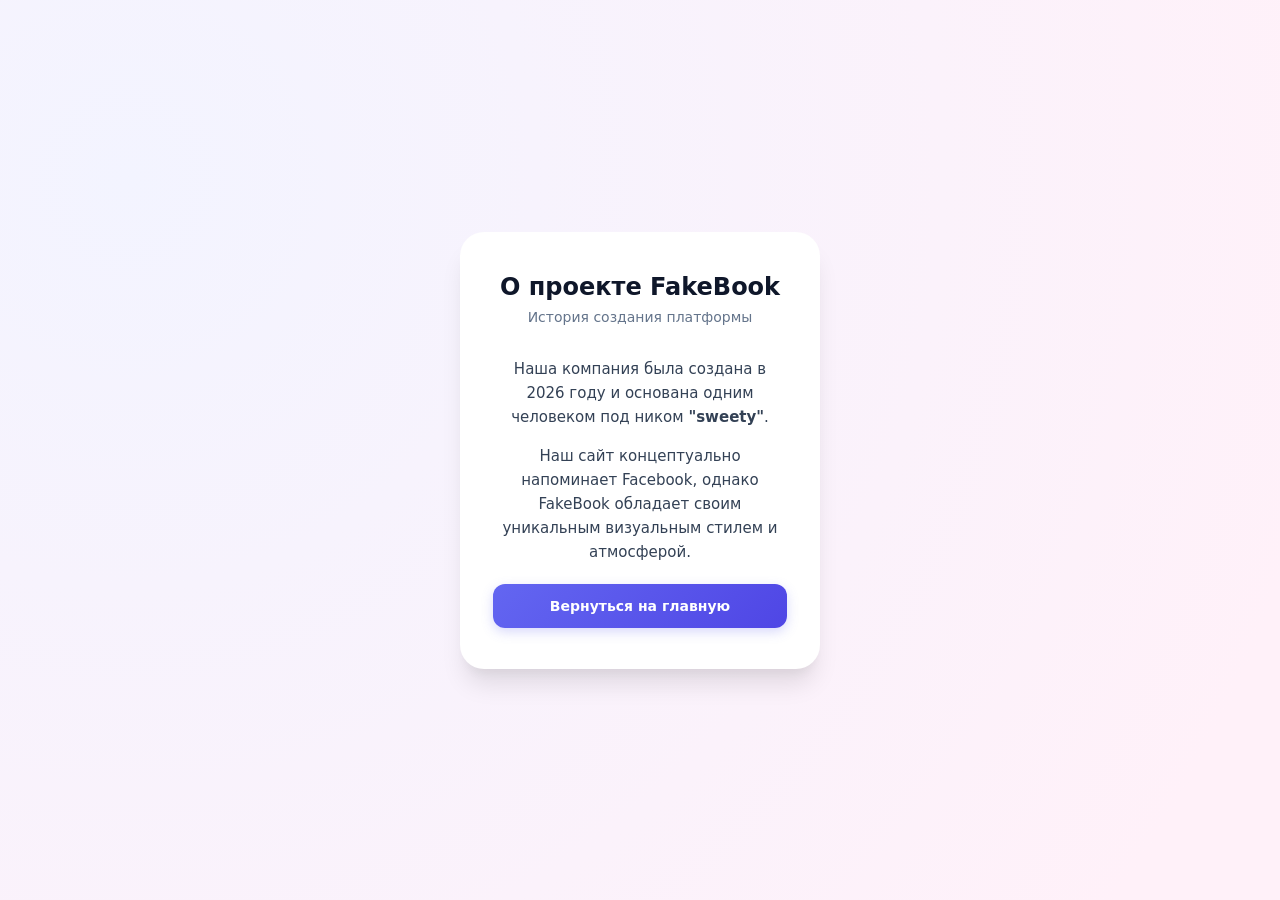
<file: about-us.html>
<!DOCTYPE html>
<html lang="ru">
<head>
    <meta charset="UTF-8">
    <meta name="viewport" content="width=device-width, initial-scale=1.0">
    <title>О нас | FakeBook</title>
    <link rel="stylesheet" href="style.css">
</head>
<body class="auth-page-shared">
    <div class="auth-card-shared">
        <h2>О проекте FakeBook</h2>
        <div class="auth-subtitle">История создания платформы</div>
        
        <div class="auth-field-shared" style="text-align: center; line-height: 1.6; color: #334155; font-size: 15px;">
            <p>Наша компания была создана в 2026 году и основана одним человеком под ником <strong>"sweety"</strong>.</p>
            <p>Наш сайт концептуально напоминает Facebook, однако FakeBook обладает своим уникальным визуальным стилем и атмосферой.</p>
        </div>
        
        <a href="index.html" class="auth-btn-primary">Вернуться на главную</a>
    </div>       
</body>
</html>
</file>
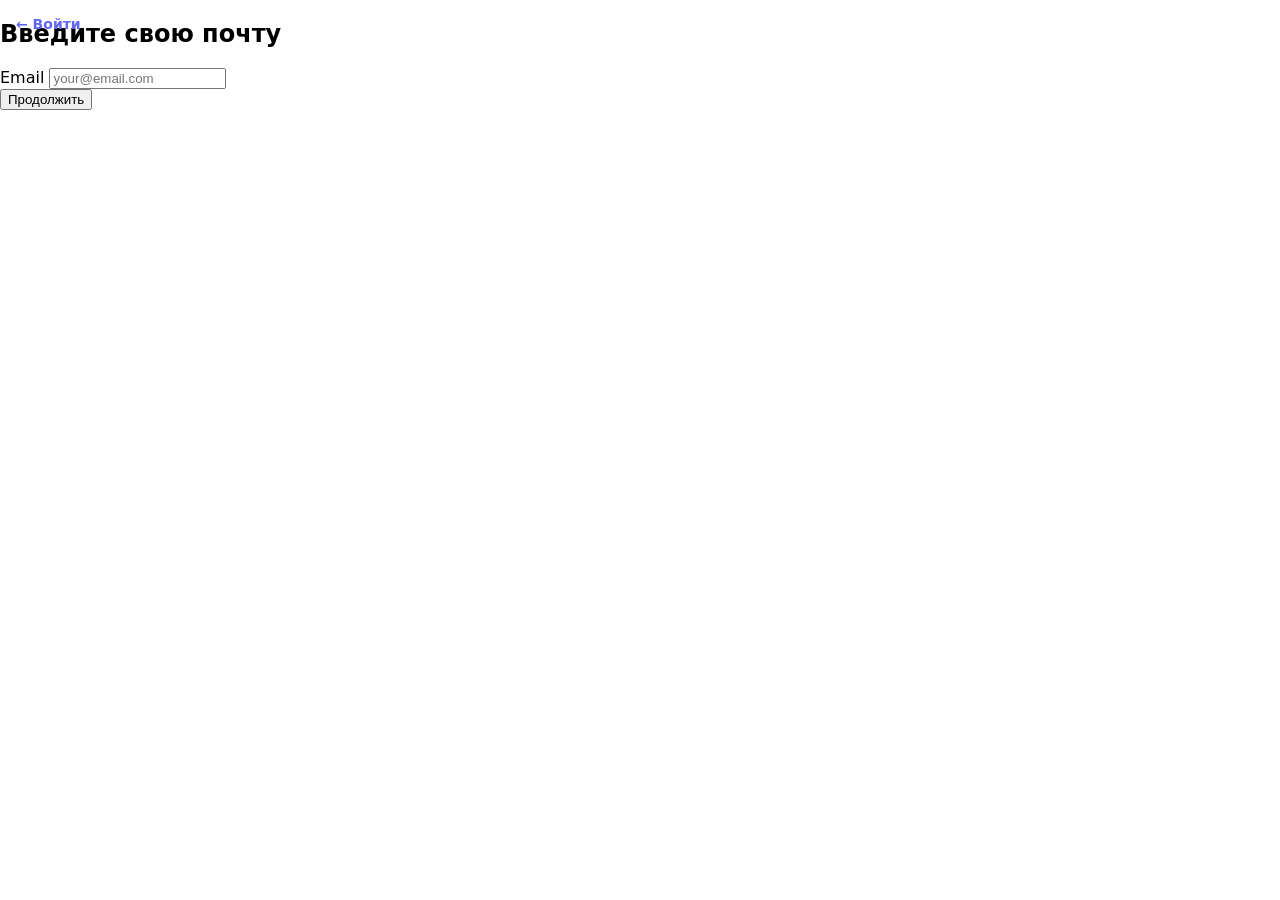
<file: recovery.html>
<!DOCTYPE html>
<html lang="en">
<head>
    <meta charset="UTF-8">
    <meta name="viewport" content="width=device-width, initial-scale=1.0">
    <title>Восстановления пароля | recovery password</title>
    <link rel="stylesheet" href="style.css">
</head>
<body class="page-recovery">
    <a href="signIn.html" style="position:fixed;top:16px;left:16px;text-decoration:none;color:#6366f1;font-weight:600;font-size:14px;">← Войти</a>
    <form class="recovery" id="recoveryForm">
        <h2>Введите свою почту</h2>

        <div class="recover">
            <label for="email">Email</label>
            <input type="email" id="email" placeholder="your@email.com">
        </div>

        <button type="submit" class="btn2">Продолжить</button>

        <div id="msg"></div>
    </form>


    <script src="recovery.js"></script>
</body>
</html>
</file>
<file: style.css>
/* ==========================================================================
   ОБЩИЕ СТИЛИ И ПЕРЕМЕННЫЕ
   ========================================================================== */
:root {
    --primary: #6366f1;         /* Современный индиго */
    --primary-hover: #4f46e5;
    --accent: #d946ef;          /* Неоновый розовый для акцентов */
    --bg-main: #f8fafc;         /* Очень мягкий светлый фон */
    --text-dark: #0f172a;       /* Глубокий темный для хорошей читаемости */
    --text-muted: #64748b;      /* Серый для второстепенного текста */
    --border: #e2e8f0;          /* Тонкие аккуратные границы */
    --shadow-sm: 0 1px 3px rgba(0,0,0,0.05), 0 1px 2px rgba(0,0,0,0.02);
    --shadow-md: 0 10px 25px -5px rgba(0, 0, 0, 0.05), 0 8px 10px -6px rgba(0, 0, 0, 0.05);
    --shadow-lg: 0 20px 25px -5px rgba(0,0,0,0.1), 0 10px 10px -5px rgba(0,0,0,0.04);
}

body {
    margin: 0;
    font-family: 'Inter', system-ui, -apple-system, BlinkMacSystemFont, 'Segoe UI', Roboto, sans-serif;
    -webkit-font-smoothing: antialiased;
}

/* Общий красивый фон для страниц авторизации, профиля и оценки */
.auth-page-shared, .page-profil, .Ocenka {
    min-height: 100vh;
    background: radial-gradient(circle at 10% 20%, rgba(243, 244, 255, 1) 0%, rgba(255, 241, 249, 1) 90%) !important;
    display: flex;
    justify-content: center;
    align-items: center;
    padding: 20px;
    box-sizing: border-box;
}

/* Общая карточка-контейнер */
.auth-card-shared, .profile, .Ocenka .container {
    background: #ffffff;
    border: 1px solid rgba(255, 255, 255, 0.7);
    border-radius: 24px;
    padding: 40px 32px;
    width: 360px;
    box-shadow: var(--shadow-lg);
    box-sizing: border-box;
    text-align: center;
}

/* Заголовки на страницах-карточках */
.auth-card-shared h2, .profile h2, .Ocenka h2 {
    margin: 0 0 8px 0;
    font-size: 24px;
    font-weight: 700;
    color: var(--text-dark);
}

.auth-subtitle {
    font-size: 14px;
    color: var(--text-muted);
    text-align: center;
    margin-bottom: 32px;
}

.auth-field-shared {
    margin-bottom: 20px;
}

.auth-field-shared label {
    display: block;
    font-size: 13px;
    font-weight: 600;
    color: var(--text-dark);
    margin-bottom: 6px;
    text-transform: uppercase;
    letter-spacing: 0.5px;
    text-align: left;
}

.auth-input-shared {
    width: 100%;
    border-radius: 12px;
    border: 1.5px solid var(--border);
    font-size: 14px;
    box-sizing: border-box;
    outline: none;
    padding: 12px 16px;
    background-color: #f8fafc;
    color: var(--text-dark);
    transition: all 0.2s ease;
}

.auth-input-shared:focus {
    border-color: var(--primary);
    background-color: #fff;
    box-shadow: 0 0 0 4px rgba(99, 102, 241, 0.12);
}

/* Основная кнопка */
.auth-btn-primary {
    font-size: 14px;
    font-weight: 600;
    border-radius: 12px;
    border: none;
    padding: 14px;
    margin-top: 12px;
    cursor: pointer;
    background: linear-gradient(135deg, var(--primary), #4f46e5);
    color: white;
    text-decoration: none;
    display: block;
    width: 100%;
    box-sizing: border-box;
    text-align: center;
    box-shadow: 0 4px 12px rgba(99, 102, 241, 0.25);
    transition: all 0.2s ease;
}

.auth-btn-primary:hover {
    transform: translateY(-1px);
    box-shadow: 0 6px 20px rgba(99, 102, 241, 0.35);
}

.switch-link {
    margin-top: 24px;
    font-size: 14px;
    text-align: center;
    color: var(--text-muted);
}

.switch-link a {
    color: var(--primary);
    text-decoration: none;
    font-weight: 600;
}

.switch-link a:hover {
    text-decoration: underline;
}

#msg {
    margin-top: 16px;
    font-size: 13px;
    text-align: center;
}

/* ==========================================================================
   PROFILE - Профиль пользователя (profile.html)
   ========================================================================== */

/* Круглая аватарка с инициалами */
.profile .avatar {
    width: 96px;
    height: 96px;
    background: linear-gradient(135deg, var(--primary), var(--accent));
    color: white;
    font-size: 32px;
    font-weight: 700;
    display: flex;
    justify-content: center;
    align-items: center;
    border-radius: 50%;
    margin: 0 auto 20px;
    box-shadow: 0 8px 20px rgba(99, 102, 241, 0.2);
    letter-spacing: 1px;
}

/* Описание профиля (Био) */
.profile .bio {
    font-size: 14px;
    color: var(--text-muted);
    margin: 0 0 24px 0;
    line-height: 1.5;
    min-height: 21px;
}

.profile .bio-input {
    width: 100%;
    border-radius: 12px;
    border: 1.5px solid var(--border);
    font-size: 14px;
    box-sizing: border-box;
    outline: none;
    padding: 10px 14px;
    margin-bottom: 24px;
    text-align: center;
    font-family: inherit;
}

.profile .bio-input:focus {
    border-color: var(--primary);
    box-shadow: 0 0 0 4px rgba(99, 102, 241, 0.12);
}

/* Блок статистики (Посты, Подписчики) */
.profile .stats {
    display: flex;
    justify-content: space-around;
    border-top: 1px solid var(--border);
    border-bottom: 1px solid var(--border);
    padding: 16px 0;
    margin-bottom: 28px;
}

.profile .stats div {
    display: flex;
    flex-direction: column;
    align-items: center;
}

.profile .stats strong {
    font-size: 18px;
    font-weight: 700;
    color: var(--text-dark);
}

.profile .stats span {
    font-size: 12px;
    color: var(--text-muted);
    margin-top: 4px;
    font-weight: 500;
}

/* Кнопки действий */
.profile .actions {
    display: flex;
    flex-direction: column;
    gap: 12px;
}

.profile .actions button {
    width: 100%;
    padding: 12px;
    font-size: 14px;
    font-weight: 600;
    border-radius: 12px;
    border: none;
    cursor: pointer;
    transition: all 0.2s ease;
    box-sizing: border-box;
}

/* Кнопка "Изменить описание" */
.profile .actions .follow {
    background: linear-gradient(135deg, var(--primary), #4f46e5);
    color: white;
    box-shadow: 0 4px 12px rgba(99, 102, 241, 0.2);
}

.profile .actions .follow:hover {
    transform: translateY(-1px);
    box-shadow: 0 6px 16px rgba(99, 102, 241, 0.3);
}

/* Кнопка "Выйти" */
.profile .actions .msg {
    background-color: #f1f5f9;
    color: #ef4444;
}

.profile .actions .msg:hover {
    background-color: #fee2e2;
}

/* ==========================================================================
   RATING - Оценка сайта (rating.html)
   ========================================================================== */
.Ocenka h2 {
    margin-bottom: 20px;
}

/* Контейнер со звездами */
.Ocenka .stars {
    display: flex;
    justify-content: center;
    gap: 8px;
    margin-bottom: 24px;
}

/* Стилизация звездочек */
.Ocenka .stars span {
    font-size: 46px;
    color: #cbd5e1; /* Изначально серые неактивные звезды */
    cursor: pointer;
    transition: color 0.2s ease, transform 0.2s ease;
    user-select: none;
}

.Ocenka .stars span:hover {
    transform: scale(1.2);
}

/* Класс зажигания звезды золотом (добавляется через JS) */
.Ocenka .stars span.active {
    color: #f59e0b !important;
    text-shadow: 0 0 12px rgba(245, 158, 11, 0.5);
}

/* Текст результата */
.Ocenka .result {
    font-size: 15px;
    font-weight: 600;
    color: var(--text-muted);
    background-color: #f8fafc;
    padding: 14px;
    border-radius: 12px;
    border: 1px solid var(--border);
}

/* ==========================================================================
   FAKEBOOK - Главная страница (index.html)
   ========================================================================== */
.page-fakebook {
    box-sizing: border-box;
    margin: 0;
    background: var(--bg-main);
    color: var(--text-dark);
    display: block; /* Сброс флексбокса для главной */
    min-height: auto;
    padding: 0;
}

.page-fakebook .site-header {
    display: flex;
    justify-content: space-between;
    align-items: center;
    padding: 16px 40px;
    background: #fff;
    border-bottom: 1px solid var(--border);
    position: sticky;
    top: 0;
    z-index: 100;
}

.page-fakebook .logo {
    font-size: 22px; 
    font-weight: 800;
    color: var(--primary);
}

.page-fakebook .main-nav {
    display: flex;
    gap: 28px;
}

.page-fakebook .main-nav a {
    color: var(--text-muted);
    text-decoration: none;
    font-size: 14px;
    font-weight: 600;
    transition: color 0.2s ease;
}

.page-fakebook .main-nav a:hover {
    color: var(--primary);
}

.page-fakebook .page {
    max-width: 1140px;
    margin: 0 auto;
    padding: 32px 20px;
}

.page-fakebook .hero {
    background: linear-gradient(135deg, var(--primary) 0%, #4f46e5 100%);
    color: #fff;
    padding: 56px 40px;
    border-radius: 20px;
    text-align: left;
    margin-bottom: 32px;
    box-shadow: 0 10px 30px -10px rgba(99, 102, 241, 0.3);
}

.page-fakebook .hero h1 {
    margin: 0 0 12px;
    font-size: 36px;
    font-weight: 800;
}

.page-fakebook .hero p {
    margin: 0;
    font-size: 16px;
    opacity: 0.9;
    line-height: 1.5;
}

.page-fakebook .content-row {
    display: grid;
    grid-template-columns: 2.2fr 1fr;
    gap: 32px;
}

@media (max-width: 768px) { 
    .page-fakebook .content-row { grid-template-columns: 1fr; }
    .page-fakebook .site-header { padding: 16px 20px; }
}

.page-fakebook .post {
    background: #fff;
    padding: 24px;
    border-radius: 16px;
    margin-bottom: 20px;
    border: 1px solid var(--border);
    box-shadow: var(--shadow-sm);
    transition: all 0.2s ease;
    text-align: left;
}

.page-fakebook .post:hover {
    transform: translateY(-2px);
    box-shadow: var(--shadow-md);
}

.page-fakebook .post h3 {
    margin: 0 0 6px;
    font-size: 18px;
    color: var(--text-dark);
}

.page-fakebook .meta {
    font-size: 13px;
    color: var(--text-muted);
    margin: 0 0 16px;
    text-align: left;
}

.page-fakebook .post p:last-child {
    margin: 0;
    line-height: 1.6;
    color: #334155;
}

.page-fakebook .sidebar {
    background: #fff;
    padding: 24px;
    border-radius: 16px;
    border: 1px solid var(--border);
    box-shadow: var(--shadow-sm);
    height: fit-content;
    text-align: left;
}

.page-fakebook .sidebar h3 {
    margin: 0 0 16px;
    font-size: 15px;color: var(--text-dark);
    text-transform: uppercase;
}

.page-fakebook .sidebar ul {
    list-style: none;
    padding: 0;
    margin: 0 0 24px;
}

.page-fakebook .sidebar li {
    padding: 10px 0;
    border-bottom: 1px solid #f1f5f9;
    font-size: 14px;
}

.page-fakebook .ad {
    background: #fffbeb;
    border: 1px solid #fde68a;
    padding: 16px;
    border-radius: 12px;
    font-size: 14px;
    color: #92400e;
}

.page-fakebook .site-footer {
    background: #0f172a;
    color: #94a3b8;
    text-align: center;
    padding: 40px 20px;
    margin-top: 64px;}
</file>
